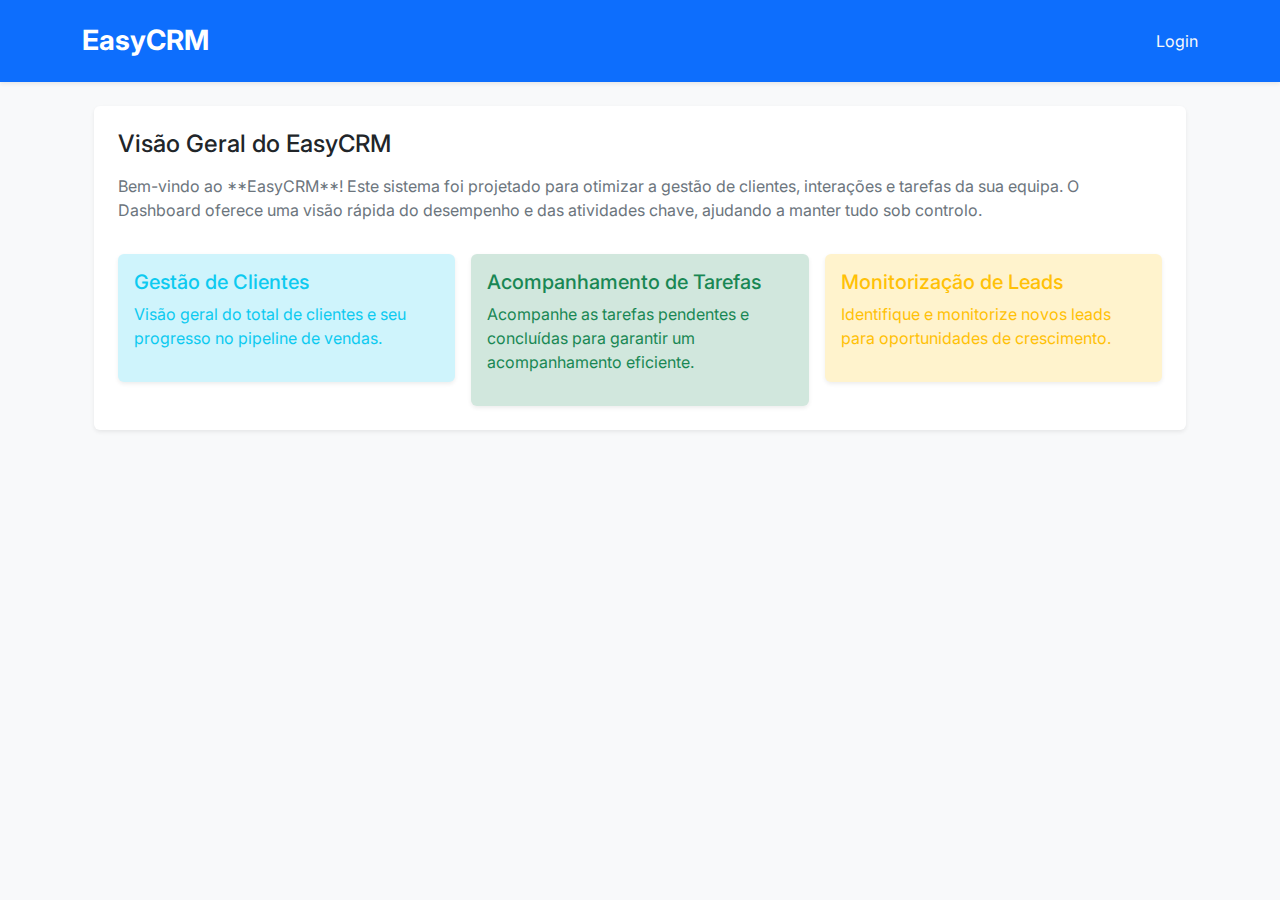
<file: templates/index.html>
<!DOCTYPE html>
<html lang="en">
<head>
    <meta charset="UTF-8">
    <meta name="viewport" content="width=device-width, initial-scale=1.0">
    <title>EasyCRM</title>
    <!-- Bootstrap CSS CDN -->
    <link href="https://cdn.jsdelivr.net/npm/bootstrap@5.3.3/dist/css/bootstrap.min.css" rel="stylesheet" xintegrity="sha384-QWTKZyjpPEjISv5WaRU9OFeRpok6YctnYmDr5pNlyT2bRjXh0JMhjY6hW+ALEwIH" crossorigin="anonymous">
    <!-- Google Fonts - Inter -->
    <link href="https://fonts.googleapis.com/css2?family=Inter:wght@300;400;500;600;700&display=swap" rel="stylesheet">
    <style>
        body {
            font-family: 'Inter', sans-serif;
            background-color: #f8f9fa; /* Light gray background, Bootstrap default */
        }
        .section-content {
            display: none; /* Esconder todas as secções por padrão */
        }
        .section-content.active {
            display: block; /* Mostrar secção ativa */
        }
        /* Estilo para o item de navegação ativo */
        .nav-item-button.active {
            background-color: #0d6efd; /* Cor primária do Bootstrap */
            color: white;
            border-radius: .25rem; /* Bootstrap's default border-radius for buttons */
        }
    </style>
</head>
<body class="d-flex flex-column min-vh-100">
    <!-- Cabeçalho -->
    <header class="bg-primary text-white p-4 shadow-sm">
        <div class="container d-flex flex-column flex-md-row justify-content-between align-items-center">
            <h1 class="h3 fw-bold mb-3 mb-md-0">EasyCRM</h1>
            <nav class="d-flex flex-wrap justify-content-center">
                <a class="text-decoration-none text-light" href="/login">Login</a>
            </nav>
        </div>
    </header>

    <!-- Área de Conteúdo Principal -->
    <main class="container p-4 flex-grow-1">
        <!-- Secção do Dashboard -->
        <section id="dashboard" class="section-content active bg-white rounded shadow-sm p-4 mb-4">
            <h2 class="h4 text-dark mb-3">Visão Geral do EasyCRM</h2>
            <p class="text-secondary">Bem-vindo ao **EasyCRM**! Este sistema foi projetado para otimizar a gestão de clientes, interações e tarefas da sua equipa. O Dashboard oferece uma visão rápida do desempenho e das atividades chave, ajudando a manter tudo sob controlo.</p>
            <div class="row g-3 mt-3">
                <div class="col-12 col-md-4">
                    <div class="bg-info-subtle p-3 rounded shadow-sm">
                        <h3 class="h5 text-info">Gestão de Clientes</h3>
                        <p class="text-info mt-2">Visão geral do total de clientes e seu progresso no pipeline de vendas.</p>
                    </div>
                </div>
                <div class="col-12 col-md-4">
                    <div class="bg-success-subtle p-3 rounded shadow-sm">
                        <h3 class="h5 text-success">Acompanhamento de Tarefas</h3>
                        <p class="text-success mt-2">Acompanhe as tarefas pendentes e concluídas para garantir um acompanhamento eficiente.</p>
                    </div>
                </div>
                <div class="col-12 col-md-4">
                    <div class="bg-warning-subtle p-3 rounded shadow-sm">
                        <h3 class="h5 text-warning">Monitorização de Leads</h3>
                        <p class="text-warning mt-2">Identifique e monitorize novos leads para oportunidades de crescimento.</p>
                    </div>
                </div>
            </div>
        </section>

        <!-- Secção de Clientes -->
        <section id="clients" class="section-content bg-white rounded shadow-sm p-4 mb-4">
            <h2 class="h4 text-dark mb-3">Gerir Clientes</h2>
            <p class="text-secondary">Nesta secção, a sua equipa pode aceder, adicionar, editar e eliminar todos os registos de clientes. Terá uma visão completa de cada cliente, incluindo informações de contacto, empresa e status no ciclo de vendas.</p>
            <!-- Espaço reservado para lista/formulário de clientes -->
            <div class="mt-3 p-3 border border-light-subtle rounded bg-light">
                <p class="text-muted">Esta área será preenchida com a tabela de clientes, formulários de adição/edição e filtros para facilitar a gestão dos seus contactos.</p>
            </div>
        </section>

        <!-- Secção de Interações -->
        <section id="interactions" class="section-content bg-white rounded shadow-sm p-4 mb-4">
            <h2 class="h4 text-dark mb-3">Histórico de Interações</h2>
            <p class="text-secondary">Mantenha um registo detalhado de todas as comunicações com os seus clientes. Esta secção permitirá documentar chamadas, e-mails, reuniões e outras interações, garantindo que nenhum detalhe seja perdido.</p>
            <!-- Espaço reservado para lista/formulário de interações -->
            <div class="mt-3 p-3 border border-light-subtle rounded bg-light">
                <p class="text-muted">Aqui será implementado o log de interações, permitindo registar novos contactos e visualizar o histórico completo por cliente.</p>
            </div>
        </section>

        <!-- Secção de Tarefas -->
        <section id="tasks" class="section-content bg-white rounded shadow-sm p-4 mb-4">
            <h2 class="h4 text-dark mb-3">Gestão de Tarefas e Atividades</h2>
            <p class="text-secondary">Organize e acompanhe as suas tarefas e follow-ups. Esta funcionalidade ajuda a garantir que nenhuma oportunidade seja perdida e que todos os compromissos sejam cumpridos a tempo, mantendo o foco nas suas prioridades.</p>
            <!-- Espaço reservado para lista/formulário de tarefas -->
            <div class="mt-3 p-3 border border-light-subtle rounded bg-light">
                <p class="text-muted">Neste espaço, encontrará a lista de tarefas, com opções para adicionar novas tarefas, definir prazos e atualizar o seu status.</p>
            </div>
        </section>

        <!-- Secção de Utilizadores -->
        <section id="users" class="section-content bg-white rounded shadow-sm p-4 mb-4">
            <h2 class="h4 text-dark mb-3">Administração de Utilizadores</h2>
            <p class="text-secondary">Gira as contas dos seus representantes de vendas e outros membros da equipa. Esta secção permite adicionar novos utilizadores, atribuir permissões e manter um controlo sobre quem tem acesso a quê dentro do sistema.</p>
            <!-- Espaço reservado para lista/formulário de utilizadores -->
            <div class="mt-3 p-3 border border-light-subtle rounded bg-light">
                <p class="text-muted">Esta área será dedicada à gestão de contas de utilizadores, incluindo formulários para criação e edição de perfis.</p>
            </div>
        </section>

        <!-- Secção de Anexos -->
        <section id="attachments" class="section-content bg-white rounded shadow-sm p-4 mb-4">
            <h2 class="h4 text-dark mb-3">Gestão de Anexos de Clientes</h2>
            <p class="text-secondary">Armazene e organize todos os ficheiros importantes relacionados aos seus clientes. Esta funcionalidade garante que documentos, contratos ou outras informações relevantes estejam sempre acessíveis e centralizados.</p>
            <!-- Espaço reservado para lista/upload de anexos -->
            <div class="mt-3 p-3 border border-light-subtle rounded bg-light">
                <p class="text-muted">Neste local, os utilizadores poderão fazer upload e visualizar anexos específicos para cada cliente, facilitando o acesso a documentos importantes.</p>
            </div>
        </section>
    </main>
    <script src="https://cdn.jsdelivr.net/npm/bootstrap@5.3.3/dist/js/bootstrap.bundle.min.js" xintegrity="sha384-YvpcrYf0tY3lHB60NNkmXc5s9fDVZLESaAA55NDzOxhy9GkcIdslK1eN7N6jIeHz" crossorigin="anonymous"></script>
    <script>
        document.addEventListener('DOMContentLoaded', () => {
            const navItems = document.querySelectorAll('.nav-item-button');
            const sections = document.querySelectorAll('.section-content');

            // Função para mostrar uma secção específica
            const showSection = (sectionId) => {
                sections.forEach(section => {
                    section.classList.remove('active');
                });
                document.getElementById(sectionId).classList.add('active');
            };

            // Função para destacar o item de navegação ativo
            const highlightNavItem = (dataSection) => {
                navItems.forEach(item => {
                    item.classList.remove('active'); // Remover estilos ativos anteriores
                });
                const activeItem = document.querySelector(`.nav-item-button[data-section="${dataSection}"]`);
                if (activeItem) {
                    activeItem.classList.add('active'); // Adicionar novos estilos ativos
                }
            };

            // Adicionar ouvintes de clique aos itens de navegação
            navItems.forEach(item => {
                item.addEventListener('click', () => {
                    const sectionId = item.dataset.section;
                    showSection(sectionId);
                    highlightNavItem(sectionId);
                });
            });

            // Carregamento inicial: mostrar dashboard e destacar o seu item de navegação
            showSection('dashboard');
            highlightNavItem('dashboard');
        });
    </script>
</body>
</html>
</file>
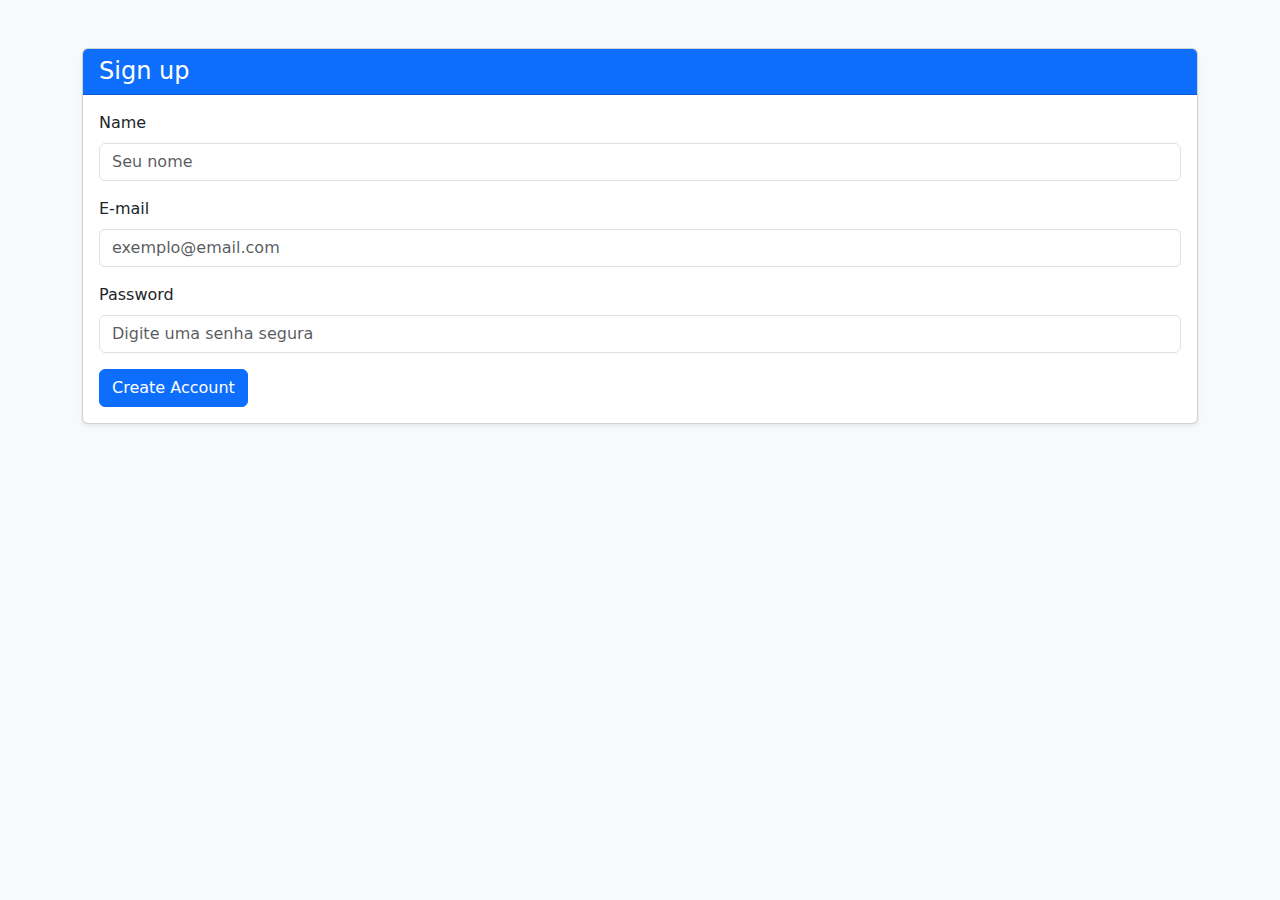
<file: templates/create_user.html>
<!DOCTYPE html>
<html lang="pt-br">
<head>
  <meta charset="UTF-8">
  <title>Sign up</title>
  <link href="https://cdn.jsdelivr.net/npm/bootstrap@5.3.3/dist/css/bootstrap.min.css" rel="stylesheet">
</head>
<body class="bg-light">

  <div class="container mt-5">
    <div class="card shadow-sm">
      <div class="card-header bg-primary text-white">
        <h4 class="mb-0">Sign up</h4>
      </div>
      <div class="card-body">
        <form method="POST" action="/create-user">
          <div class="mb-3">
            <label for="name" class="form-label">Name</label>
            <input type="text" class="form-control" id="name" name="name" placeholder="Seu nome" required>
          </div>

          <div class="mb-3">
            <label for="email" class="form-label">E-mail</label>
            <input type="email" class="form-control" id="email" name="email" placeholder="exemplo@email.com" required>
          </div>

          <div class="mb-3">
            <label for="password" class="form-label">Password</label>
            <input type="password" class="form-control" id="password" name="password" placeholder="Digite uma senha segura" required>
          </div>

          <button type="submit" class="btn btn-primary">Create Account</button>
        </form>
      </div>
    </div>
  </div>

</body>
</html>
</file>
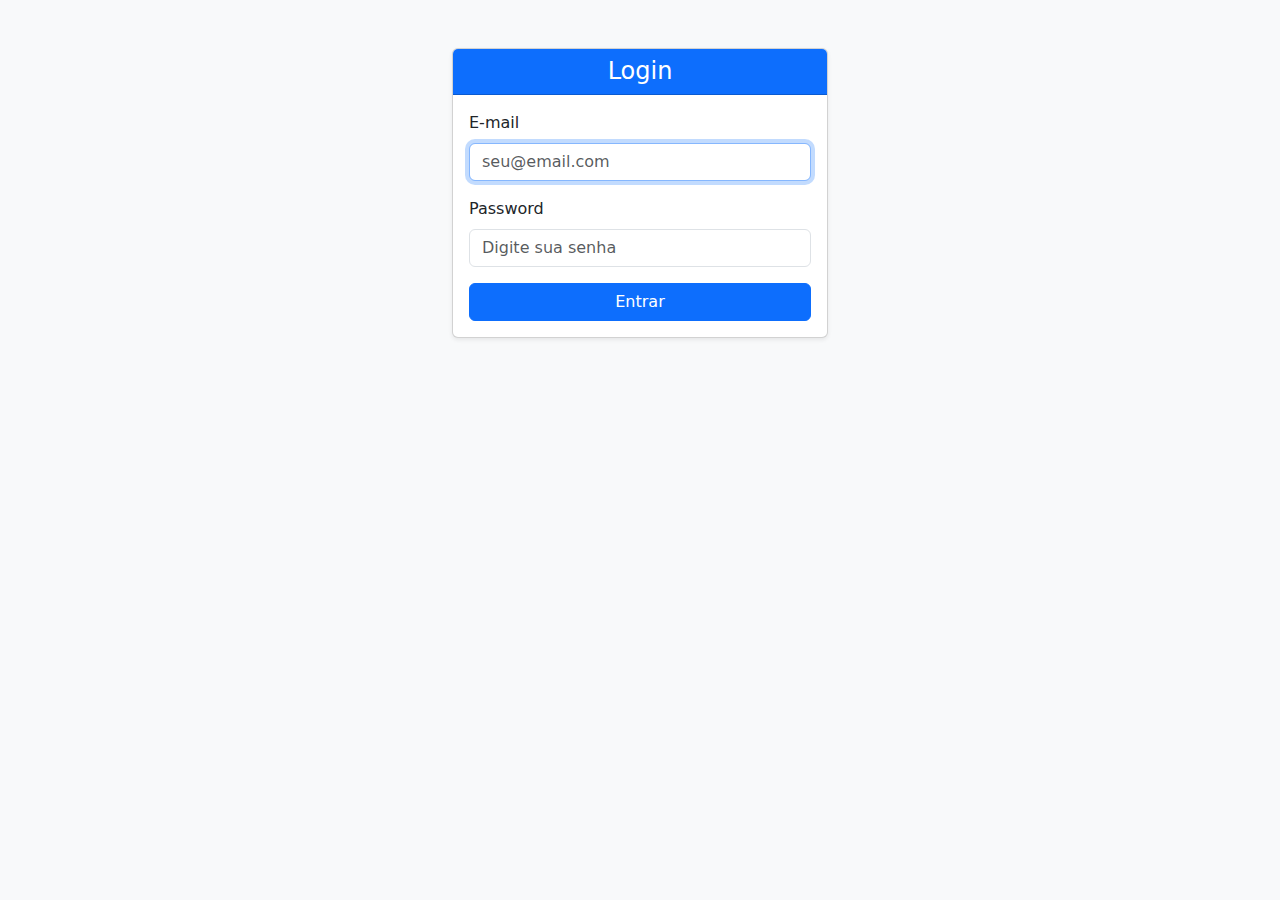
<file: templates/login.html>
<!DOCTYPE html>
<html lang="pt-br">
<head>
  <meta charset="UTF-8" />
  <title>Login</title>
  <link href="https://cdn.jsdelivr.net/npm/bootstrap@5.3.3/dist/css/bootstrap.min.css" rel="stylesheet" />
</head>
<body class="bg-light">

  <div class="container mt-5" style="max-width: 400px;">
    <div class="card shadow-sm">
      <div class="card-header bg-primary text-white text-center">
        <h4 class="mb-0">Login</h4>
      </div>
      <div class="card-body">
        <form method="POST" action="/login">
          <div class="mb-3">
            <label for="email" class="form-label">E-mail</label>
            <input type="email" id="email" name="email" class="form-control" placeholder="seu@email.com" required autofocus />
          </div>

          <div class="mb-3">
            <label for="password" class="form-label">Password</label>
            <input type="password" id="password" name="password" class="form-control" placeholder="Digite sua senha" required />
          </div>

          <button type="submit" class="btn btn-primary w-100">Entrar</button>
        </form>
      </div>
    </div>
  </div>
</body>
</html>
</file>
